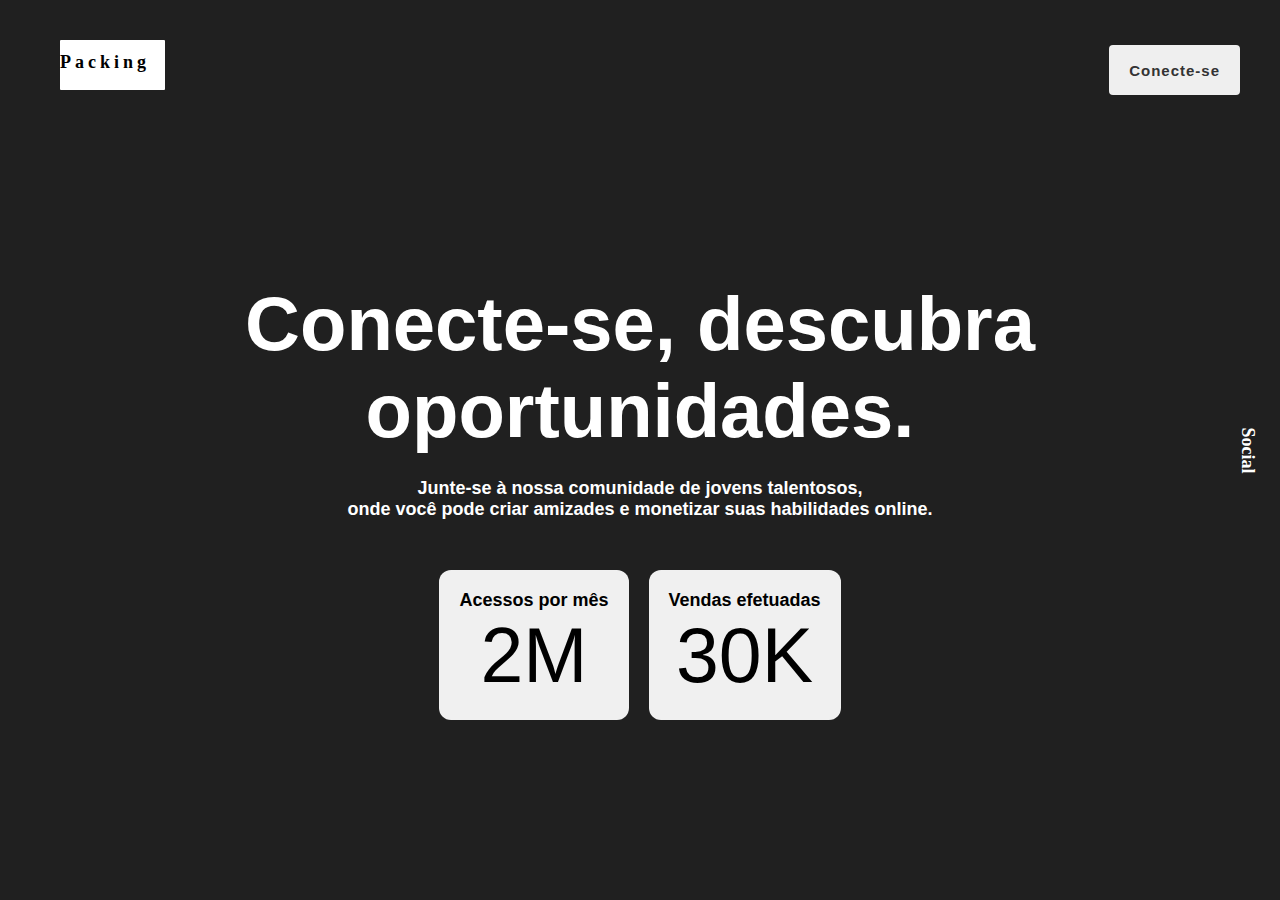
<file: index.html>
<!DOCTYPE html>
<html>
<head>
  <title>Packing 📦</title>
  <link rel="stylesheet" href="https://fonts.googleapis.com/icon?family=Material+Icons">
  <!--Arquivo css das paginas (page1, page2, page3)-->
  <link rel="stylesheet" href="styles/index (home)/indexCSS.css">
  <!--Botões-->
  <link rel="stylesheet" href="styles/index (home)/bt-entrar.css">
  <!--cards-->
  <link rel="stylesheet" href="styles/index (home)/cartao.css">
</head>
<body>
<div id="pagina1" > 
    <div class="bloco">
      <h1 class="marca">Packing</h1>
    </div>

    <a href="pages/loja.html"><button class="bt-entrar">Conecte-se</button></a>
    <h3 class="texto-v">Social</h3>
    <h1 id="titulo">Conecte-se, descubra oportunidades.</h1>
    <h2 id="subtitulo">Junte-se à nossa comunidade de jovens talentosos, <br>onde você pode criar amizades e monetizar suas habilidades online.</h2>
    
    <div class="cartao-bloco">
      <div class="cartao">
        <h3 id="cartaoTitulo">Acessos por mês</h3>
        <p id="cartaoSubtitulo">2M</p>
      </div>
      
      <div class="cartao">
        <h3 id="cartaoTitulo">Vendas efetuadas</h3>
        <p id="cartaoSubtitulo">30K</p>
      </div>
      


</div>
</body>
</html>
</file>
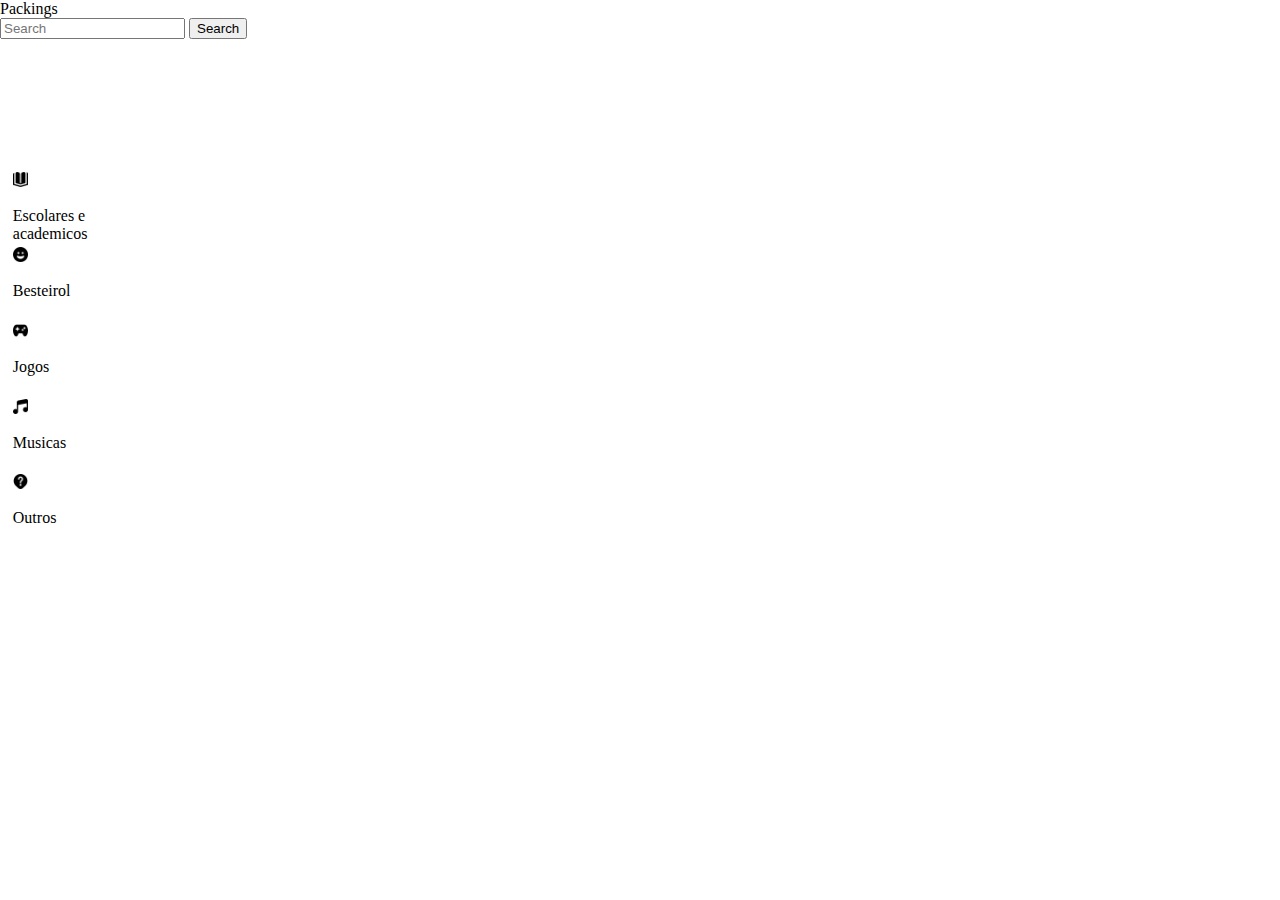
<file: pages/loja.html>
<!doctype html>
<html lang="en">
  <head>
    <meta charset="utf-8">
    <meta name="viewport" content="width=device-width, initial-scale=1">
    <title>packing 📦</title>
    <link rel="stylesheet" href="../styles/loja/lojaCSS.css">
    <link href="https://cdn.jsdelivr.net/npm/bootstrap@5.3.0/dist/css/bootstrap.min.css" rel="stylesheet" integrity="sha384-9ndCyUaIbzAi2FUVXJi0CjmCapSmO7SnpJef0486qhLnuZ2cdeRhO02iuK6FUUVM" crossorigin="anonymous">
  </head>
  <body class="bg-white">
    <nav class="navbar navbar-expand-sm bg-dark navbar-dark fixed-top bg-white    shadow-lg p-3 mb-5 bg-body-tertiary rounded">
      <div class="container-fluid">
        <a class="navbar-brand text-dark">Packings</a>
        <form class="d-flex" role="search">
          <input class="form-control me-2" type="search" placeholder="Search" aria-label="Search">
          <button class="btn btn-outline-success" type="submit">Search</button>
        </form>
      </div>
    </nav>

    <div id="base" class="container-fluid" style="margin: 0%;">
      <div id="topicos" class="container-flex bg-white" style="height: 51px;">
        <div class="container-fluid d-flex flex-nowrap    shadow-lg p-3 mb-5 bg-body-tertiary rounded">
          <div class="w-auto" style="width: 95px; padding: 1%; height: 50px;">
            <img class="rounded float-start" src="../assets/categorias/estudos.png">
            <p>Escolares e academicos</p>
          </div>

          <div class="w-auto" style="width: 95px; padding: 1%; height: 50px;">
            <img class="rounded float-start" src="../assets/categorias/besteirol.png">
            <p>Besteirol</p> 
          </div>

          <div class="w-auto" style="width: 95px; padding: 1%; height: 50px;">
            <img class="rounded float-start" src="../assets/categorias/jogos.png">
            <p>Jogos</p> 
          </div>

          <div class="w-auto" style="width: 95px; padding: 1%; height: 50px;">
            <img class="rounded float-start" src="../assets/categorias/musicas.png">
            <p>Musicas</p> 
          </div>

          <div class="w-auto" style="width: 95px; padding: 1%; height: 50px;">
            <img class="rounded float-start" src="../assets/categorias/outros.png">
            <p>Outros</p> 
          </div>
        </div>
      </div>
      </div>
      <!--
      <div id="perfil-hot" class="container">
      </div>
    -->
    </div>

    <script src="https://cdn.jsdelivr.net/npm/bootstrap@5.3.0/dist/js/bootstrap.bundle.min.js" integrity="sha384-geWF76RCwLtnZ8qwWowPQNguL3RmwHVBC9FhGdlKrxdiJJigb/j/68SIy3Te4Bkz" crossorigin="anonymous"></script>
  </body>
</html>
</file>
<file: styles/index (home)/indexCSS.css>
body {
    margin: 0;
    padding: 0;
  }
  
  #pagina1 {
    height: 100vh;
    display: flex;
    flex-direction: column;
    align-items: center;
    justify-content: center;
    scroll-snap-align: start;
    background-color: #202020;
  }
  
  #logo {
    position: absolute;
    top: 10px;
    right: 10px;
    max-width: 100px;
    max-height: 100px;
  }
  
  #titulo {
    margin-top: 100px;
    font-family: 'Trebuchet MS', sans-serif;
    font-size: 76px;
    color: #fff;
    margin-bottom: 10px;
    text-align: center;
  }
  
  #subtitulo {
    font-family:'Arial Narrow', Arial, sans;
    font-size: 18px;
    color: #fff;
    text-align: center;
    margin-bottom: 20px;
  }
  
  .texto-v {
    position: absolute;

    right: 10px;
    transform: rotate(90deg);
    font-size: 18px;
    color: #fff;
  }
</file>
<file: styles/index (home)/bt-entrar.css>
.bt-entrar {
    position: absolute; /* definir como o elemento sera posicionado */
    top: 15px;
    right: 40px;
    height: 50px;
    font-size: 15px;
    border: none;
    display: inline-block;
    font-family: 'Trebuchet MS', sans-serif;
    font-weight: bold; /* intensidade da fonte */
    padding: 10px 20px;
    letter-spacing: 1px; /* Espaçamento entre as letras */
    color: #333;
    border-radius: 4px;
    margin-top: 30px; 
    margin-left: 20px;
  }
  
  .bt-entrar:hover {
    border: none;
    background-color: #838181;
    color: #fff; 
  }
  
  .bloco {
    position: absolute; /* definir como o elemento sera posicionado */
    top: 10px;
    left: 40px;
    width: 105px;
    height: 50px;
    background-color: #ffffff;
    border-radius: 1px;
    justify-content: center; /* defide como o navgador distribui o espaço entre e ao redor dos itens*/
    align-items: center; /* como o conteudo dentro do bloco vai ficar */
    margin-top: 30px; 
    margin-left: 20px;
  }
  
  .marca {
    letter-spacing: 4px;
    font-size: 18px;
    color: #000000;
  }
</file>
<file: styles/index (home)/cartao.css>
.cartao-bloco {
    display: flex;
    margin-top: 30px; /* margem superior*/
  }
  
  .cartao {
    max-width: 200px;
    border-radius: 12px;
    background-color: #f0f0f0;
    margin: 0 10px;
    padding: 20px;
    text-align: center;
  }

  #cartaoTitulo {
    margin: 0%;
    font-family: Tahoma, sans-serif;
    font-size: 18px;
  }

  #cartaoSubtitulo {
    font-size: 77px;
    margin: 0%;
    font-family: 'Trebuchet MS', sans-serif;
  }
</file>
<file: styles/loja/lojaCSS.css>
body {
    margin: 0%;
    padding: 0%;
}

#base {
    margin-top: 70px; /* Espaçamento superior para compensar a altura do navbar */
  }

  #topicos {
    margin-top: 120px; /* Espaçamento superior para compensar a altura do navbar */
    height: 50px;
    margin-bottom: 0%;
  }

  #perfil-hot {
    padding: 0%;
    background-color: aqua;
    height: 900px;
  }

  img {
    width: 15px;
    height: 15px;
  }
</file>
